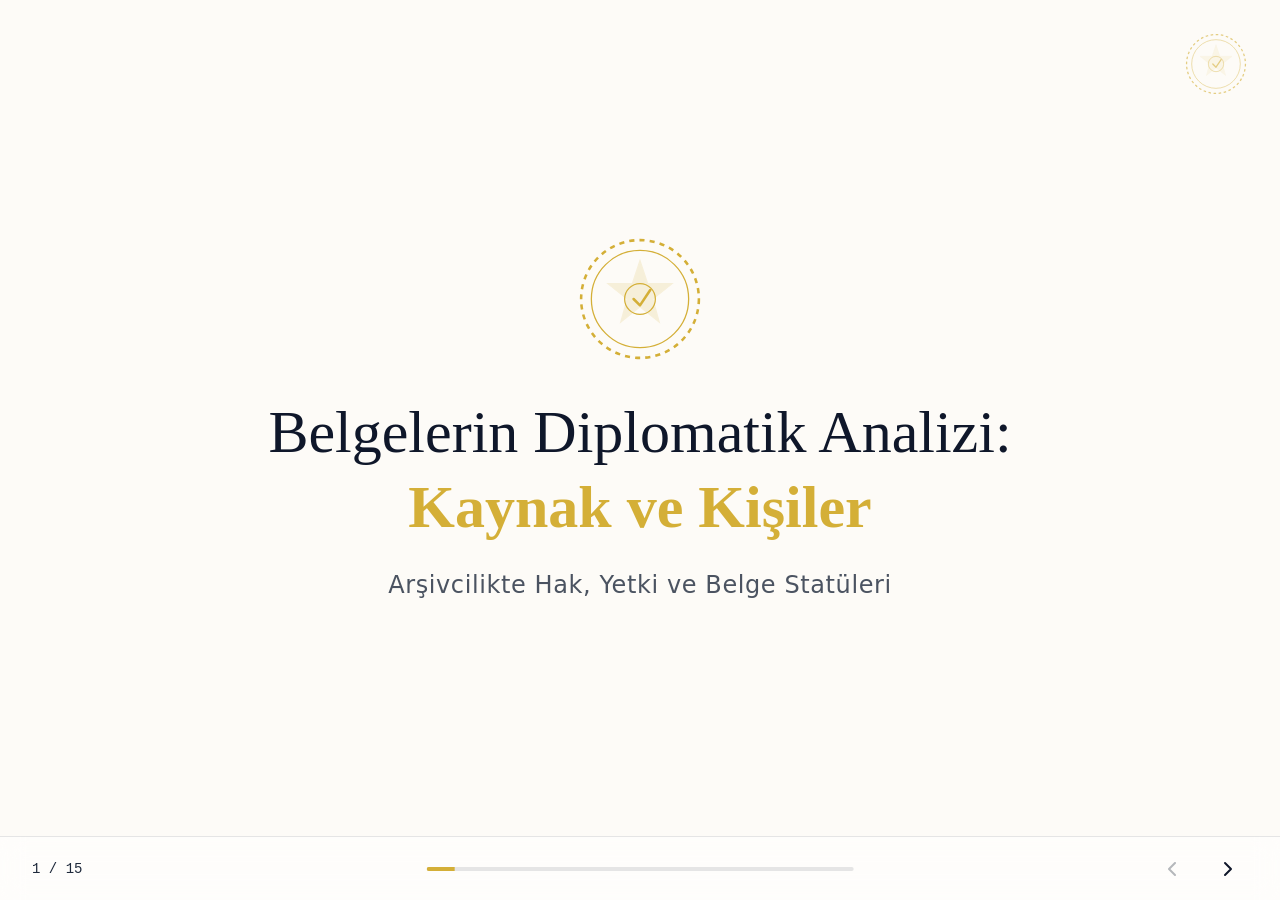
<file: index.html>
<!doctype html>
<html lang="tr">
  <head>
    <meta charset="UTF-8" />
    <meta name="viewport" content="width=device-width, initial-scale=1.0" />
    <title>Diplomatik|Uğur ARI</title>
    <script type="module" crossorigin src="./assets/index-Dk2rEyhY.js"></script>
    <link rel="stylesheet" crossorigin href="./assets/index-Z4OXwTNQ.css">
  </head>
  <body>
    <div id="root"></div>
  </body>
</html>
</file>
<file: assets/index-Z4OXwTNQ.css>
/*! tailwindcss v4.2.2 | MIT License | https://tailwindcss.com */@layer properties{@supports (((-webkit-hyphens:none)) and (not (margin-trim:inline))) or ((-moz-orient:inline) and (not (color:rgb(from red r g b)))){*,:before,:after,::backdrop{--tw-translate-x:0;--tw-translate-y:0;--tw-translate-z:0;--tw-scale-x:1;--tw-scale-y:1;--tw-scale-z:1;--tw-rotate-x:initial;--tw-rotate-y:initial;--tw-rotate-z:initial;--tw-skew-x:initial;--tw-skew-y:initial;--tw-space-y-reverse:0;--tw-border-style:solid;--tw-leading:initial;--tw-font-weight:initial;--tw-tracking:initial;--tw-shadow:0 0 #0000;--tw-shadow-color:initial;--tw-shadow-alpha:100%;--tw-inset-shadow:0 0 #0000;--tw-inset-shadow-color:initial;--tw-inset-shadow-alpha:100%;--tw-ring-color:initial;--tw-ring-shadow:0 0 #0000;--tw-inset-ring-color:initial;--tw-inset-ring-shadow:0 0 #0000;--tw-ring-inset:initial;--tw-ring-offset-width:0px;--tw-ring-offset-color:#fff;--tw-ring-offset-shadow:0 0 #0000;--tw-backdrop-blur:initial;--tw-backdrop-brightness:initial;--tw-backdrop-contrast:initial;--tw-backdrop-grayscale:initial;--tw-backdrop-hue-rotate:initial;--tw-backdrop-invert:initial;--tw-backdrop-opacity:initial;--tw-backdrop-saturate:initial;--tw-backdrop-sepia:initial;--tw-duration:initial}}}@layer theme{:root,:host{--font-sans:ui-sans-serif, system-ui, sans-serif, "Apple Color Emoji", "Segoe UI Emoji", "Segoe UI Symbol", "Noto Color Emoji";--font-serif:ui-serif, Georgia, Cambria, "Times New Roman", Times, serif;--font-mono:ui-monospace, SFMono-Regular, Menlo, Monaco, Consolas, "Liberation Mono", "Courier New", monospace;--color-black:#000;--color-white:#fff;--spacing:.25rem;--container-3xl:48rem;--container-4xl:56rem;--text-sm:.875rem;--text-sm--line-height:calc(1.25 / .875);--text-base:1rem;--text-base--line-height: 1.5 ;--text-lg:1.125rem;--text-lg--line-height:calc(1.75 / 1.125);--text-xl:1.25rem;--text-xl--line-height:calc(1.75 / 1.25);--text-2xl:1.5rem;--text-2xl--line-height:calc(2 / 1.5);--text-3xl:1.875rem;--text-3xl--line-height: 1.2 ;--text-4xl:2.25rem;--text-4xl--line-height:calc(2.5 / 2.25);--text-5xl:3rem;--text-5xl--line-height:1;--text-6xl:3.75rem;--text-6xl--line-height:1;--font-weight-light:300;--font-weight-medium:500;--font-weight-semibold:600;--font-weight-bold:700;--tracking-tight:-.025em;--tracking-wide:.025em;--leading-tight:1.25;--leading-relaxed:1.625;--radius-lg:.5rem;--radius-xl:.75rem;--radius-2xl:1rem;--blur-sm:8px;--blur-md:12px;--default-transition-duration:.15s;--default-transition-timing-function:cubic-bezier(.4, 0, .2, 1);--default-font-family:var(--font-sans);--default-mono-font-family:var(--font-mono);--color-navy:#0f172a;--color-navy-light:#1e293b;--color-gold:#d4af37;--color-paper:#fdfbf7;--color-paper-dark:#f3f0e8}}@layer base{*,:after,:before,::backdrop{box-sizing:border-box;border:0 solid;margin:0;padding:0}::file-selector-button{box-sizing:border-box;border:0 solid;margin:0;padding:0}html,:host{-webkit-text-size-adjust:100%;-moz-tab-size:4;tab-size:4;line-height:1.5;font-family:var(--default-font-family,ui-sans-serif, system-ui, sans-serif, "Apple Color Emoji", "Segoe UI Emoji", "Segoe UI Symbol", "Noto Color Emoji");font-feature-settings:var(--default-font-feature-settings,normal);font-variation-settings:var(--default-font-variation-settings,normal);-webkit-tap-highlight-color:transparent}hr{height:0;color:inherit;border-top-width:1px}abbr:where([title]){-webkit-text-decoration:underline dotted;text-decoration:underline dotted}h1,h2,h3,h4,h5,h6{font-size:inherit;font-weight:inherit}a{color:inherit;-webkit-text-decoration:inherit;text-decoration:inherit}b,strong{font-weight:bolder}code,kbd,samp,pre{font-family:var(--default-mono-font-family,ui-monospace, SFMono-Regular, Menlo, Monaco, Consolas, "Liberation Mono", "Courier New", monospace);font-feature-settings:var(--default-mono-font-feature-settings,normal);font-variation-settings:var(--default-mono-font-variation-settings,normal);font-size:1em}small{font-size:80%}sub,sup{vertical-align:baseline;font-size:75%;line-height:0;position:relative}sub{bottom:-.25em}sup{top:-.5em}table{text-indent:0;border-color:inherit;border-collapse:collapse}:-moz-focusring{outline:auto}progress{vertical-align:baseline}summary{display:list-item}ol,ul,menu{list-style:none}img,svg,video,canvas,audio,iframe,embed,object{vertical-align:middle;display:block}img,video{max-width:100%;height:auto}button,input,select,optgroup,textarea{font:inherit;font-feature-settings:inherit;font-variation-settings:inherit;letter-spacing:inherit;color:inherit;opacity:1;background-color:#0000;border-radius:0}::file-selector-button{font:inherit;font-feature-settings:inherit;font-variation-settings:inherit;letter-spacing:inherit;color:inherit;opacity:1;background-color:#0000;border-radius:0}:where(select:is([multiple],[size])) optgroup{font-weight:bolder}:where(select:is([multiple],[size])) optgroup option{padding-inline-start:20px}::file-selector-button{margin-inline-end:4px}::placeholder{opacity:1}@supports (not ((-webkit-appearance:-apple-pay-button))) or (contain-intrinsic-size:1px){::placeholder{color:currentColor}@supports (color:color-mix(in lab,red,red)){::placeholder{color:color-mix(in oklab,currentcolor 50%,transparent)}}}textarea{resize:vertical}::-webkit-search-decoration{-webkit-appearance:none}::-webkit-date-and-time-value{min-height:1lh;text-align:inherit}::-webkit-datetime-edit{display:inline-flex}::-webkit-datetime-edit-fields-wrapper{padding:0}::-webkit-datetime-edit{padding-block:0}::-webkit-datetime-edit-year-field{padding-block:0}::-webkit-datetime-edit-month-field{padding-block:0}::-webkit-datetime-edit-day-field{padding-block:0}::-webkit-datetime-edit-hour-field{padding-block:0}::-webkit-datetime-edit-minute-field{padding-block:0}::-webkit-datetime-edit-second-field{padding-block:0}::-webkit-datetime-edit-millisecond-field{padding-block:0}::-webkit-datetime-edit-meridiem-field{padding-block:0}::-webkit-calendar-picker-indicator{line-height:1}:-moz-ui-invalid{box-shadow:none}button,input:where([type=button],[type=reset],[type=submit]){-webkit-appearance:button;-moz-appearance:button;appearance:button}::file-selector-button{-webkit-appearance:button;-moz-appearance:button;appearance:button}::-webkit-inner-spin-button{height:auto}::-webkit-outer-spin-button{height:auto}[hidden]:where(:not([hidden=until-found])){display:none!important}}@layer components;@layer utilities{.absolute{position:absolute}.relative{position:relative}.inset-0{inset:calc(var(--spacing) * 0)}.top-0{top:calc(var(--spacing) * 0)}.top-1\/2{top:50%}.top-8{top:calc(var(--spacing) * 8)}.-right-10{right:calc(var(--spacing) * -10)}.right-8{right:calc(var(--spacing) * 8)}.-bottom-10{bottom:calc(var(--spacing) * -10)}.left-0{left:calc(var(--spacing) * 0)}.left-1\/2{left:50%}.z-10{z-index:10}.z-50{z-index:50}.mx-auto{margin-inline:auto}.mt-0\.5{margin-top:calc(var(--spacing) * .5)}.mt-1{margin-top:calc(var(--spacing) * 1)}.mt-4{margin-top:calc(var(--spacing) * 4)}.mt-6{margin-top:calc(var(--spacing) * 6)}.mt-8{margin-top:calc(var(--spacing) * 8)}.mt-10{margin-top:calc(var(--spacing) * 10)}.mb-1{margin-bottom:calc(var(--spacing) * 1)}.mb-2{margin-bottom:calc(var(--spacing) * 2)}.mb-3{margin-bottom:calc(var(--spacing) * 3)}.mb-4{margin-bottom:calc(var(--spacing) * 4)}.mb-6{margin-bottom:calc(var(--spacing) * 6)}.mb-8{margin-bottom:calc(var(--spacing) * 8)}.mb-10{margin-bottom:calc(var(--spacing) * 10)}.flex{display:flex}.grid{display:grid}.hidden{display:none}.inline-block{display:inline-block}.h-1{height:calc(var(--spacing) * 1)}.h-5{height:calc(var(--spacing) * 5)}.h-6{height:calc(var(--spacing) * 6)}.h-8{height:calc(var(--spacing) * 8)}.h-10{height:calc(var(--spacing) * 10)}.h-12{height:calc(var(--spacing) * 12)}.h-16{height:calc(var(--spacing) * 16)}.h-20{height:calc(var(--spacing) * 20)}.h-24{height:calc(var(--spacing) * 24)}.h-32{height:calc(var(--spacing) * 32)}.h-64{height:calc(var(--spacing) * 64)}.h-auto{height:auto}.h-full{height:100%}.h-screen{height:100vh}.w-1\/3{width:33.3333%}.w-1\/4{width:25%}.w-3\/8{width:37.5%}.w-5{width:calc(var(--spacing) * 5)}.w-6{width:calc(var(--spacing) * 6)}.w-8{width:calc(var(--spacing) * 8)}.w-10{width:calc(var(--spacing) * 10)}.w-12{width:calc(var(--spacing) * 12)}.w-16{width:calc(var(--spacing) * 16)}.w-20{width:calc(var(--spacing) * 20)}.w-24{width:calc(var(--spacing) * 24)}.w-32{width:calc(var(--spacing) * 32)}.w-48{width:calc(var(--spacing) * 48)}.w-64{width:calc(var(--spacing) * 64)}.w-full{width:100%}.w-screen{width:100vw}.max-w-3xl{max-width:var(--container-3xl)}.max-w-4xl{max-width:var(--container-4xl)}.flex-1{flex:1}.shrink-0{flex-shrink:0}.border-collapse{border-collapse:collapse}.origin-left{transform-origin:0}.-translate-x-1\/2{--tw-translate-x: -50% ;translate:var(--tw-translate-x) var(--tw-translate-y)}.-translate-y-1\/2{--tw-translate-y: -50% ;translate:var(--tw-translate-x) var(--tw-translate-y)}.scale-x-0{--tw-scale-x:0%;scale:var(--tw-scale-x) var(--tw-scale-y)}.transform{transform:var(--tw-rotate-x,) var(--tw-rotate-y,) var(--tw-rotate-z,) var(--tw-skew-x,) var(--tw-skew-y,)}.grid-cols-1{grid-template-columns:repeat(1,minmax(0,1fr))}.flex-col{flex-direction:column}.items-center{align-items:center}.items-start{align-items:flex-start}.items-stretch{align-items:stretch}.justify-between{justify-content:space-between}.justify-center{justify-content:center}.gap-2{gap:calc(var(--spacing) * 2)}.gap-3{gap:calc(var(--spacing) * 3)}.gap-4{gap:calc(var(--spacing) * 4)}.gap-6{gap:calc(var(--spacing) * 6)}.gap-8{gap:calc(var(--spacing) * 8)}.gap-10{gap:calc(var(--spacing) * 10)}.gap-12{gap:calc(var(--spacing) * 12)}:where(.space-y-4>:not(:last-child)){--tw-space-y-reverse:0;margin-block-start:calc(calc(var(--spacing) * 4) * var(--tw-space-y-reverse));margin-block-end:calc(calc(var(--spacing) * 4) * calc(1 - var(--tw-space-y-reverse)))}:where(.space-y-6>:not(:last-child)){--tw-space-y-reverse:0;margin-block-start:calc(calc(var(--spacing) * 6) * var(--tw-space-y-reverse));margin-block-end:calc(calc(var(--spacing) * 6) * calc(1 - var(--tw-space-y-reverse)))}:where(.space-y-8>:not(:last-child)){--tw-space-y-reverse:0;margin-block-start:calc(calc(var(--spacing) * 8) * var(--tw-space-y-reverse));margin-block-end:calc(calc(var(--spacing) * 8) * calc(1 - var(--tw-space-y-reverse)))}.gap-x-8{column-gap:calc(var(--spacing) * 8)}.gap-y-4{row-gap:calc(var(--spacing) * 4)}.overflow-hidden{overflow:hidden}.rounded-2xl{border-radius:var(--radius-2xl)}.rounded-full{border-radius:3.40282e38px}.rounded-lg{border-radius:var(--radius-lg)}.rounded-xl{border-radius:var(--radius-xl)}.rounded-r-lg{border-top-right-radius:var(--radius-lg);border-bottom-right-radius:var(--radius-lg)}.border{border-style:var(--tw-border-style);border-width:1px}.border-t{border-top-style:var(--tw-border-style);border-top-width:1px}.border-b{border-bottom-style:var(--tw-border-style);border-bottom-width:1px}.border-l-4{border-left-style:var(--tw-border-style);border-left-width:4px}.border-gold{border-color:var(--color-gold)}.border-gold\/20{border-color:#d4af3733}@supports (color:color-mix(in lab,red,red)){.border-gold\/20{border-color:color-mix(in oklab,var(--color-gold) 20%,transparent)}}.border-gold\/30{border-color:#d4af374d}@supports (color:color-mix(in lab,red,red)){.border-gold\/30{border-color:color-mix(in oklab,var(--color-gold) 30%,transparent)}}.border-navy{border-color:var(--color-navy)}.border-navy\/5{border-color:#0f172a0d}@supports (color:color-mix(in lab,red,red)){.border-navy\/5{border-color:color-mix(in oklab,var(--color-navy) 5%,transparent)}}.border-navy\/10{border-color:#0f172a1a}@supports (color:color-mix(in lab,red,red)){.border-navy\/10{border-color:color-mix(in oklab,var(--color-navy) 10%,transparent)}}.border-white\/10{border-color:#ffffff1a}@supports (color:color-mix(in lab,red,red)){.border-white\/10{border-color:color-mix(in oklab,var(--color-white) 10%,transparent)}}.border-white\/20{border-color:#fff3}@supports (color:color-mix(in lab,red,red)){.border-white\/20{border-color:color-mix(in oklab,var(--color-white) 20%,transparent)}}.bg-black\/5{background-color:#0000000d}@supports (color:color-mix(in lab,red,red)){.bg-black\/5{background-color:color-mix(in oklab,var(--color-black) 5%,transparent)}}.bg-gold{background-color:var(--color-gold)}.bg-gold\/10{background-color:#d4af371a}@supports (color:color-mix(in lab,red,red)){.bg-gold\/10{background-color:color-mix(in oklab,var(--color-gold) 10%,transparent)}}.bg-gold\/20{background-color:#d4af3733}@supports (color:color-mix(in lab,red,red)){.bg-gold\/20{background-color:color-mix(in oklab,var(--color-gold) 20%,transparent)}}.bg-navy{background-color:var(--color-navy)}.bg-navy\/10{background-color:#0f172a1a}@supports (color:color-mix(in lab,red,red)){.bg-navy\/10{background-color:color-mix(in oklab,var(--color-navy) 10%,transparent)}}.bg-paper{background-color:var(--color-paper)}.bg-paper-dark{background-color:var(--color-paper-dark)}.bg-white{background-color:var(--color-white)}.bg-white\/5{background-color:#ffffff0d}@supports (color:color-mix(in lab,red,red)){.bg-white\/5{background-color:color-mix(in oklab,var(--color-white) 5%,transparent)}}.bg-white\/10{background-color:#ffffff1a}@supports (color:color-mix(in lab,red,red)){.bg-white\/10{background-color:color-mix(in oklab,var(--color-white) 10%,transparent)}}.bg-white\/50{background-color:#ffffff80}@supports (color:color-mix(in lab,red,red)){.bg-white\/50{background-color:color-mix(in oklab,var(--color-white) 50%,transparent)}}.bg-white\/60{background-color:#fff9}@supports (color:color-mix(in lab,red,red)){.bg-white\/60{background-color:color-mix(in oklab,var(--color-white) 60%,transparent)}}.bg-white\/80{background-color:#fffc}@supports (color:color-mix(in lab,red,red)){.bg-white\/80{background-color:color-mix(in oklab,var(--color-white) 80%,transparent)}}.p-2{padding:calc(var(--spacing) * 2)}.p-3{padding:calc(var(--spacing) * 3)}.p-4{padding:calc(var(--spacing) * 4)}.p-5{padding:calc(var(--spacing) * 5)}.p-6{padding:calc(var(--spacing) * 6)}.p-8{padding:calc(var(--spacing) * 8)}.px-8{padding-inline:calc(var(--spacing) * 8)}.pb-4{padding-bottom:calc(var(--spacing) * 4)}.pl-4{padding-left:calc(var(--spacing) * 4)}.pl-7{padding-left:calc(var(--spacing) * 7)}.text-center{text-align:center}.text-left{text-align:left}.font-mono{font-family:var(--font-mono)}.font-serif{font-family:var(--font-serif)}.text-2xl{font-size:var(--text-2xl);line-height:var(--tw-leading,var(--text-2xl--line-height))}.text-3xl{font-size:var(--text-3xl);line-height:var(--tw-leading,var(--text-3xl--line-height))}.text-4xl{font-size:var(--text-4xl);line-height:var(--tw-leading,var(--text-4xl--line-height))}.text-5xl{font-size:var(--text-5xl);line-height:var(--tw-leading,var(--text-5xl--line-height))}.text-base{font-size:var(--text-base);line-height:var(--tw-leading,var(--text-base--line-height))}.text-lg{font-size:var(--text-lg);line-height:var(--tw-leading,var(--text-lg--line-height))}.text-sm{font-size:var(--text-sm);line-height:var(--tw-leading,var(--text-sm--line-height))}.text-xl{font-size:var(--text-xl);line-height:var(--tw-leading,var(--text-xl--line-height))}.leading-relaxed{--tw-leading:var(--leading-relaxed);line-height:var(--leading-relaxed)}.leading-tight{--tw-leading:var(--leading-tight);line-height:var(--leading-tight)}.font-bold{--tw-font-weight:var(--font-weight-bold);font-weight:var(--font-weight-bold)}.font-light{--tw-font-weight:var(--font-weight-light);font-weight:var(--font-weight-light)}.font-medium{--tw-font-weight:var(--font-weight-medium);font-weight:var(--font-weight-medium)}.font-semibold{--tw-font-weight:var(--font-weight-semibold);font-weight:var(--font-weight-semibold)}.tracking-tight{--tw-tracking:var(--tracking-tight);letter-spacing:var(--tracking-tight)}.tracking-wide{--tw-tracking:var(--tracking-wide);letter-spacing:var(--tracking-wide)}.text-gold{color:var(--color-gold)}.text-navy{color:var(--color-navy)}.text-navy-light{color:var(--color-navy-light)}.text-navy-light\/80{color:#1e293bcc}@supports (color:color-mix(in lab,red,red)){.text-navy-light\/80{color:color-mix(in oklab,var(--color-navy-light) 80%,transparent)}}.text-white{color:var(--color-white)}.text-white\/80{color:#fffc}@supports (color:color-mix(in lab,red,red)){.text-white\/80{color:color-mix(in oklab,var(--color-white) 80%,transparent)}}.text-white\/90{color:#ffffffe6}@supports (color:color-mix(in lab,red,red)){.text-white\/90{color:color-mix(in oklab,var(--color-white) 90%,transparent)}}.italic{font-style:italic}.opacity-5{opacity:.05}.opacity-60{opacity:.6}.opacity-80{opacity:.8}.opacity-90{opacity:.9}.opacity-100{opacity:1}.shadow-lg{--tw-shadow:0 10px 15px -3px var(--tw-shadow-color,#0000001a), 0 4px 6px -4px var(--tw-shadow-color,#0000001a);box-shadow:var(--tw-inset-shadow),var(--tw-inset-ring-shadow),var(--tw-ring-offset-shadow),var(--tw-ring-shadow),var(--tw-shadow)}.shadow-md{--tw-shadow:0 4px 6px -1px var(--tw-shadow-color,#0000001a), 0 2px 4px -2px var(--tw-shadow-color,#0000001a);box-shadow:var(--tw-inset-shadow),var(--tw-inset-ring-shadow),var(--tw-ring-offset-shadow),var(--tw-ring-shadow),var(--tw-shadow)}.shadow-sm{--tw-shadow:0 1px 3px 0 var(--tw-shadow-color,#0000001a), 0 1px 2px -1px var(--tw-shadow-color,#0000001a);box-shadow:var(--tw-inset-shadow),var(--tw-inset-ring-shadow),var(--tw-ring-offset-shadow),var(--tw-ring-shadow),var(--tw-shadow)}.shadow-xl{--tw-shadow:0 20px 25px -5px var(--tw-shadow-color,#0000001a), 0 8px 10px -6px var(--tw-shadow-color,#0000001a);box-shadow:var(--tw-inset-shadow),var(--tw-inset-ring-shadow),var(--tw-ring-offset-shadow),var(--tw-ring-shadow),var(--tw-shadow)}.shadow-navy\/5{--tw-shadow-color:#0f172a0d}@supports (color:color-mix(in lab,red,red)){.shadow-navy\/5{--tw-shadow-color:color-mix(in oklab, color-mix(in oklab, var(--color-navy) 5%, transparent) var(--tw-shadow-alpha), transparent)}}.backdrop-blur-md{--tw-backdrop-blur:blur(var(--blur-md));-webkit-backdrop-filter:var(--tw-backdrop-blur,) var(--tw-backdrop-brightness,) var(--tw-backdrop-contrast,) var(--tw-backdrop-grayscale,) var(--tw-backdrop-hue-rotate,) var(--tw-backdrop-invert,) var(--tw-backdrop-opacity,) var(--tw-backdrop-saturate,) var(--tw-backdrop-sepia,);backdrop-filter:var(--tw-backdrop-blur,) var(--tw-backdrop-brightness,) var(--tw-backdrop-contrast,) var(--tw-backdrop-grayscale,) var(--tw-backdrop-hue-rotate,) var(--tw-backdrop-invert,) var(--tw-backdrop-opacity,) var(--tw-backdrop-saturate,) var(--tw-backdrop-sepia,)}.backdrop-blur-sm{--tw-backdrop-blur:blur(var(--blur-sm));-webkit-backdrop-filter:var(--tw-backdrop-blur,) var(--tw-backdrop-brightness,) var(--tw-backdrop-contrast,) var(--tw-backdrop-grayscale,) var(--tw-backdrop-hue-rotate,) var(--tw-backdrop-invert,) var(--tw-backdrop-opacity,) var(--tw-backdrop-saturate,) var(--tw-backdrop-sepia,);backdrop-filter:var(--tw-backdrop-blur,) var(--tw-backdrop-brightness,) var(--tw-backdrop-contrast,) var(--tw-backdrop-grayscale,) var(--tw-backdrop-hue-rotate,) var(--tw-backdrop-invert,) var(--tw-backdrop-opacity,) var(--tw-backdrop-saturate,) var(--tw-backdrop-sepia,)}.transition{transition-property:color,background-color,border-color,outline-color,text-decoration-color,fill,stroke,--tw-gradient-from,--tw-gradient-via,--tw-gradient-to,opacity,box-shadow,transform,translate,scale,rotate,filter,-webkit-backdrop-filter,backdrop-filter,display,content-visibility,overlay,pointer-events;transition-timing-function:var(--tw-ease,var(--default-transition-timing-function));transition-duration:var(--tw-duration,var(--default-transition-duration))}.transition-colors{transition-property:color,background-color,border-color,outline-color,text-decoration-color,fill,stroke,--tw-gradient-from,--tw-gradient-via,--tw-gradient-to;transition-timing-function:var(--tw-ease,var(--default-transition-timing-function));transition-duration:var(--tw-duration,var(--default-transition-duration))}.transition-shadow{transition-property:box-shadow;transition-timing-function:var(--tw-ease,var(--default-transition-timing-function));transition-duration:var(--tw-duration,var(--default-transition-duration))}.transition-transform{transition-property:transform,translate,scale,rotate;transition-timing-function:var(--tw-ease,var(--default-transition-timing-function));transition-duration:var(--tw-duration,var(--default-transition-duration))}.duration-300{--tw-duration:.3s;transition-duration:.3s}@media(hover:hover){.group-hover\:scale-110:is(:where(.group):hover *){--tw-scale-x:110%;--tw-scale-y:110%;--tw-scale-z:110%;scale:var(--tw-scale-x) var(--tw-scale-y)}.group-hover\:scale-x-100:is(:where(.group):hover *){--tw-scale-x:100%;scale:var(--tw-scale-x) var(--tw-scale-y)}.hover\:bg-navy:hover{background-color:var(--color-navy)}.hover\:bg-navy\/5:hover{background-color:#0f172a0d}@supports (color:color-mix(in lab,red,red)){.hover\:bg-navy\/5:hover{background-color:color-mix(in oklab,var(--color-navy) 5%,transparent)}}.hover\:text-white:hover{color:var(--color-white)}.hover\:shadow-md:hover{--tw-shadow:0 4px 6px -1px var(--tw-shadow-color,#0000001a), 0 2px 4px -2px var(--tw-shadow-color,#0000001a);box-shadow:var(--tw-inset-shadow),var(--tw-inset-ring-shadow),var(--tw-ring-offset-shadow),var(--tw-ring-shadow),var(--tw-shadow)}}.disabled\:opacity-30:disabled{opacity:.3}@media(hover:hover){.disabled\:hover\:bg-transparent:disabled:hover{background-color:#0000}}@media(min-width:48rem){.md\:block{display:block}.md\:grid-cols-2{grid-template-columns:repeat(2,minmax(0,1fr))}.md\:grid-cols-3{grid-template-columns:repeat(3,minmax(0,1fr))}.md\:grid-cols-4{grid-template-columns:repeat(4,minmax(0,1fr))}.md\:flex-row{flex-direction:row}.md\:p-16{padding:calc(var(--spacing) * 16)}.md\:text-2xl{font-size:var(--text-2xl);line-height:var(--tw-leading,var(--text-2xl--line-height))}.md\:text-4xl{font-size:var(--text-4xl);line-height:var(--tw-leading,var(--text-4xl--line-height))}.md\:text-6xl{font-size:var(--text-6xl);line-height:var(--tw-leading,var(--text-6xl--line-height))}}}body{background-color:var(--color-paper);color:var(--color-navy);background-image:url("data:image/svg+xml,%3Csvg width='400' height='400' xmlns='http://www.w3.org/2000/svg'%3E%3Cfilter id='noiseFilter'%3E%3CfeTurbulence type='fractalNoise' baseFrequency='0.8' numOctaves='3' stitchTiles='stitch'/%3E%3C/filter%3E%3Crect width='100%25' height='100%25' filter='url(%23noiseFilter)' opacity='0.04'/%3E%3C/svg%3E");font-family:Inter,system-ui,-apple-system,sans-serif;overflow:hidden}@property --tw-translate-x{syntax:"*";inherits:false;initial-value:0}@property --tw-translate-y{syntax:"*";inherits:false;initial-value:0}@property --tw-translate-z{syntax:"*";inherits:false;initial-value:0}@property --tw-scale-x{syntax:"*";inherits:false;initial-value:1}@property --tw-scale-y{syntax:"*";inherits:false;initial-value:1}@property --tw-scale-z{syntax:"*";inherits:false;initial-value:1}@property --tw-rotate-x{syntax:"*";inherits:false}@property --tw-rotate-y{syntax:"*";inherits:false}@property --tw-rotate-z{syntax:"*";inherits:false}@property --tw-skew-x{syntax:"*";inherits:false}@property --tw-skew-y{syntax:"*";inherits:false}@property --tw-space-y-reverse{syntax:"*";inherits:false;initial-value:0}@property --tw-border-style{syntax:"*";inherits:false;initial-value:solid}@property --tw-leading{syntax:"*";inherits:false}@property --tw-font-weight{syntax:"*";inherits:false}@property --tw-tracking{syntax:"*";inherits:false}@property --tw-shadow{syntax:"*";inherits:false;initial-value:0 0 #0000}@property --tw-shadow-color{syntax:"*";inherits:false}@property --tw-shadow-alpha{syntax:"<percentage>";inherits:false;initial-value:100%}@property --tw-inset-shadow{syntax:"*";inherits:false;initial-value:0 0 #0000}@property --tw-inset-shadow-color{syntax:"*";inherits:false}@property --tw-inset-shadow-alpha{syntax:"<percentage>";inherits:false;initial-value:100%}@property --tw-ring-color{syntax:"*";inherits:false}@property --tw-ring-shadow{syntax:"*";inherits:false;initial-value:0 0 #0000}@property --tw-inset-ring-color{syntax:"*";inherits:false}@property --tw-inset-ring-shadow{syntax:"*";inherits:false;initial-value:0 0 #0000}@property --tw-ring-inset{syntax:"*";inherits:false}@property --tw-ring-offset-width{syntax:"<length>";inherits:false;initial-value:0}@property --tw-ring-offset-color{syntax:"*";inherits:false;initial-value:#fff}@property --tw-ring-offset-shadow{syntax:"*";inherits:false;initial-value:0 0 #0000}@property --tw-backdrop-blur{syntax:"*";inherits:false}@property --tw-backdrop-brightness{syntax:"*";inherits:false}@property --tw-backdrop-contrast{syntax:"*";inherits:false}@property --tw-backdrop-grayscale{syntax:"*";inherits:false}@property --tw-backdrop-hue-rotate{syntax:"*";inherits:false}@property --tw-backdrop-invert{syntax:"*";inherits:false}@property --tw-backdrop-opacity{syntax:"*";inherits:false}@property --tw-backdrop-saturate{syntax:"*";inherits:false}@property --tw-backdrop-sepia{syntax:"*";inherits:false}@property --tw-duration{syntax:"*";inherits:false}
</file>
